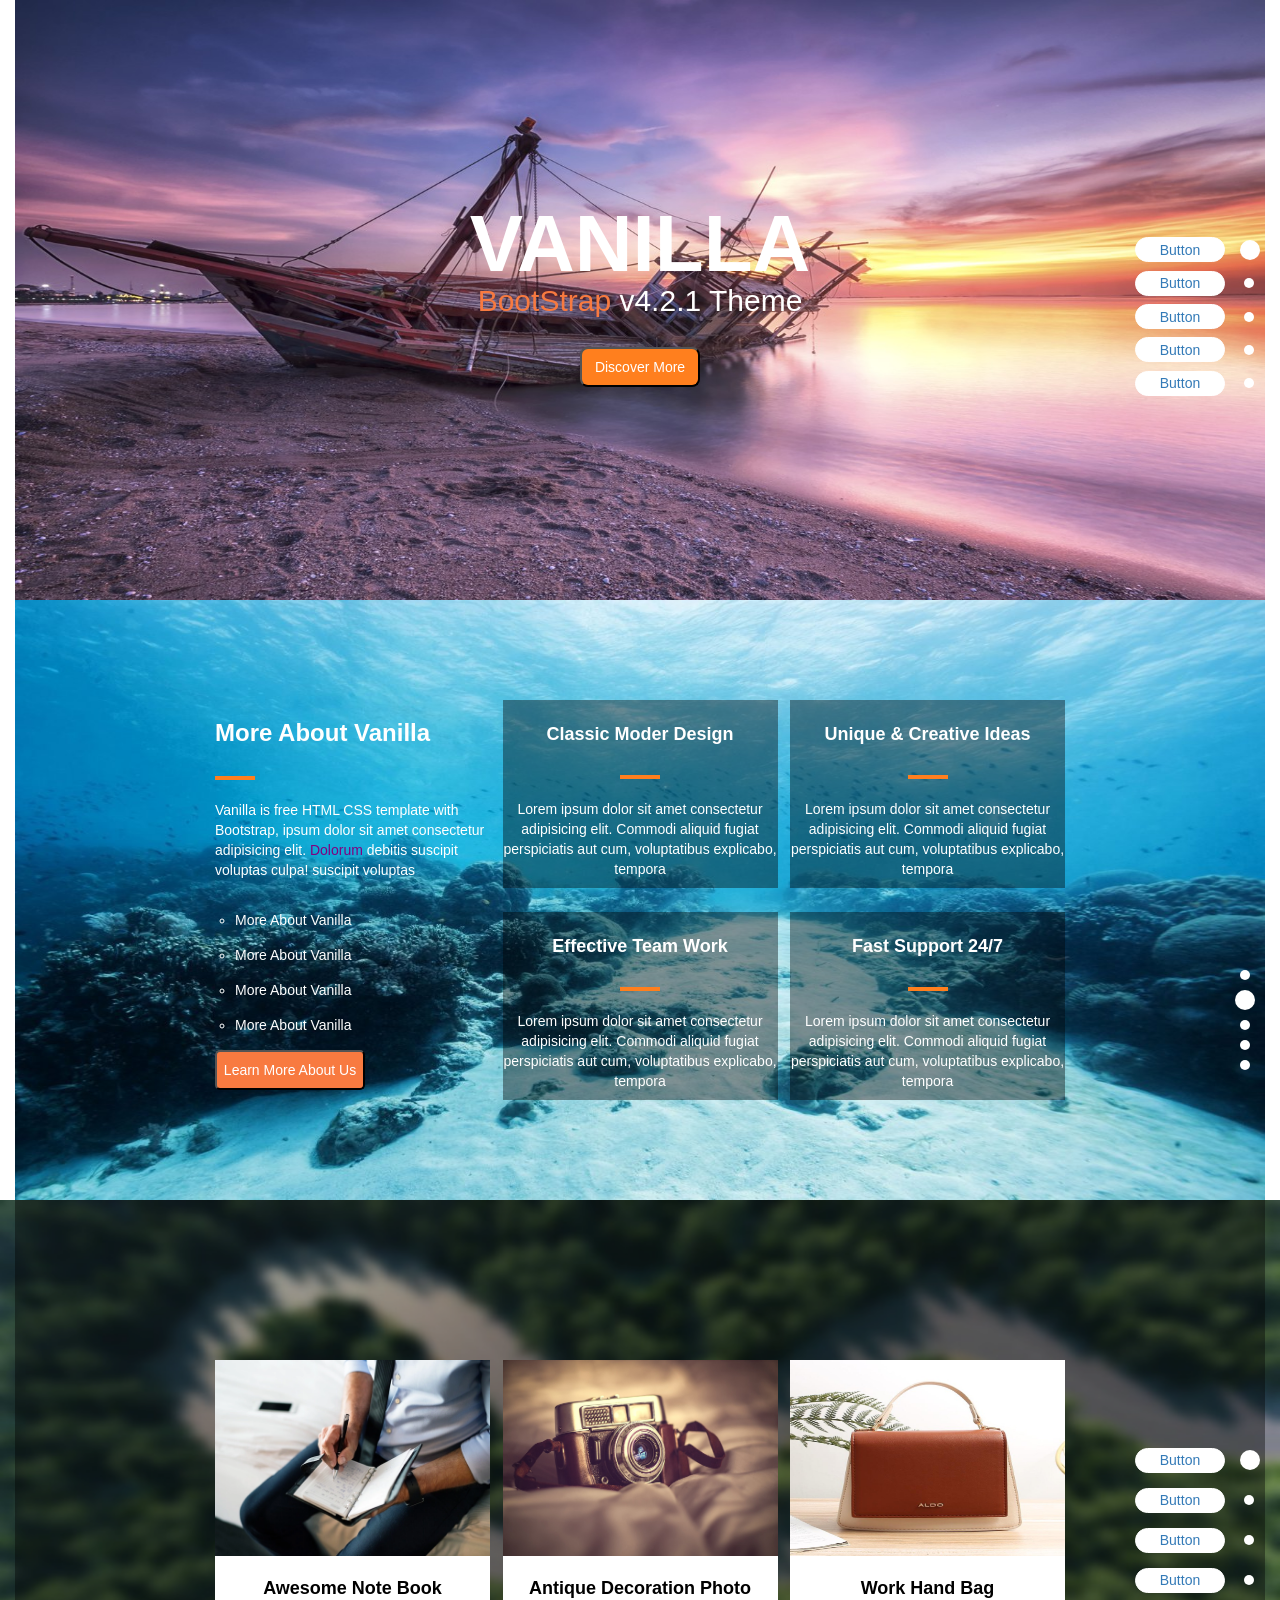
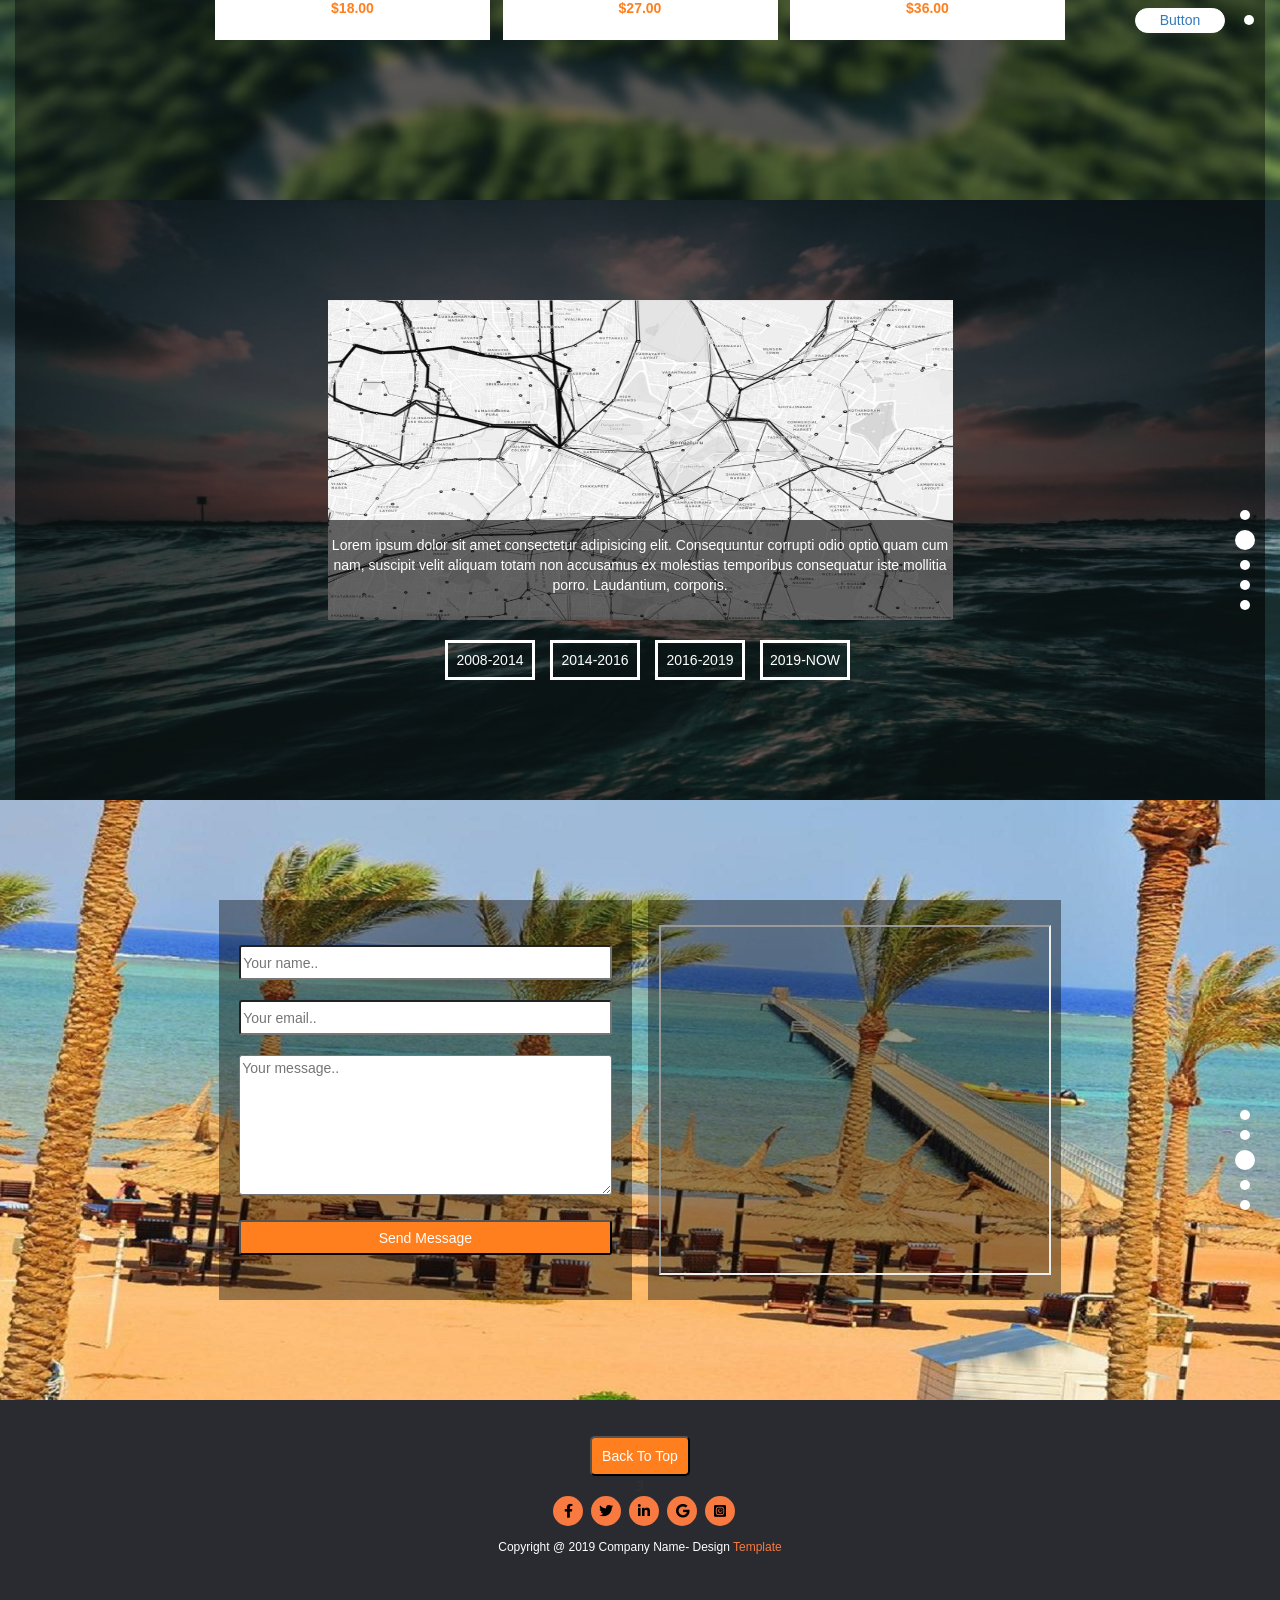
<file: index.html>
<!DOCTYPE html>
<html lang="en">
<head>
    <meta charset="UTF-8">
    <meta http-equiv="X-UA-Compatible" content="IE=edge">
    <meta name="viewport" content="width=device-width, initial-scale=1.0">
    <title>Document</title>
    <link rel="stylesheet" href="das35Work.css">
    <link rel="stylesheet" href="bootstrap-3/css/bootstrap.min.css">
    <link rel="stylesheet" href="fontawesome-5/css/all.css">
    <!-- <link rel="stylesheet" href="bootstrap-5/css/bootstrap.min.css"> -->
</head>
<body>
    <!-- div SEA -->
    <div class="container-fluid divSeaFluid">
        <div class="row">
            <div class=" col-xs-12 col-sm-12 col-md-12 col-lg-12 divSeaMec">
                <div class="divSea">
                    <div class="divSeaDzax"></div>
                    <div class="divSeaVanilla">
                        <h1 class="h1Vanilla"><b>VANILLA</b></h1>
                        <h2 class="h2Vanilla"><a class="aVanilla" href="">BootStrap</a> v4.2.1 Theme</h2>
                        <button class="btnVanilla"><a class="aBtnVanilla" href="">Discover More</a></button>
                    </div>
                    <div class="divSeaAj">
                        <div class="divBtn1"></div>
                        <div class="divBtn2">
                            <button class="btnAj"><a class="aBtn" href="">Button</a></button>
                            <div class="divPoqrAj2"></div>
                        </div>
                        <div class="divBtn3">
                            <button class="btnAj"><a class="aBtn" href="">Button</a></button>
                            <div class="divPoqrAj3"></div>
                        </div>
                        <div class="divBtn4">
                            <button class="btnAj"><a class="aBtn" href="">Button</a></button>
                            <div class="divPoqrAj3"></div>
                        </div>
                        <div class="divBtn5">
                            <button class="btnAj"><a class="aBtn" href="">Button</a></button>
                            <div class="divPoqrAj3"></div>
                        </div>
                        <div class="divBtn6">
                            <button class="btnAj"><a class="aBtn" href="">Button</a></button>
                            <div class="divPoqrAj3"></div>
                        </div>
                    </div>
                </div>
            </div>
        </div>
    </div>
    <!-- DIV HATAK -->
    <div class="container-fluid divHatakFluid">
        <div class="row">
            <div class=" col-xs-12 col-sm-12 col-md-12 col-lg-12 divHatakMec">
                <div class="divHatak">
                    <div class="divHatak1"></div>
                    <div class="divHatak2">
                        <h3 class="h3Hatak"><a class="aH3Hatak" href=""><b>More About Vanilla</b></a></h3> <br>
                        <div class="divHatakHr"></div> <br> 
                        <p class="pHatak">Vanilla is free HTML CSS template with Bootstrap, ipsum dolor sit amet consectetur adipisicing elit. <a style="color:purple" href=""> Dolorum</a> debitis suscipit voluptas culpa!  suscipit voluptas</p> <br>
                        <ul class="ulHatak">
                            <li class="liHatak"><a class="aHatak" href="">More About Vanilla</a></li>
                            <li class="liHatak"><a class="aHatak" href="">More About Vanilla</a></li>
                            <li class="liHatak"><a class="aHatak" href="">More About Vanilla</a></li>
                            <li class="liHatak"><a class="aHatak" href="">More About Vanilla</a></li>
                        </ul>
                        <button class="btnHatak"><a class="aBtnHatak" href="">Learn More About Us</a></button>
                    </div>
                    <div class="divHatak3">
                        <div class="divHatak3_1">
                            <h4 class="h4Hatak"><a class="aH4Hatak" href=""><b>Classic Moder Design</b></a></h4> <br>
                            <div class="divHatakHr"></div> <br> 
                            <p class="pHatak">Lorem ipsum dolor sit amet consectetur adipisicing elit. Commodi aliquid fugiat perspiciatis aut cum, voluptatibus explicabo, tempora </p>
                        </div>
                        <div class="divHatak3_2">
                            <h4 class="h4Hatak"><a class="aH4Hatak" href=""><b>Effective Team Work</b></a></h4> <br>
                            <div class="divHatakHr"></div> <br> 
                            <p class="pHatak">Lorem ipsum dolor sit amet consectetur adipisicing elit. Commodi aliquid fugiat perspiciatis aut cum, voluptatibus explicabo, tempora </p>
                        </div>
                    </div>
                    <div class="divHatak4">
                        <div class="divHatak4_1">
                            <h4 class="h4Hatak"><a class="aH4Hatak" href=""><b>Unique & Creative Ideas</b></a></h4> <br>
                            <div class="divHatakHr"></div> <br> 
                            <p class="pHatak">Lorem ipsum dolor sit amet consectetur adipisicing elit. Commodi aliquid fugiat perspiciatis aut cum, voluptatibus explicabo, tempora </p>
                        </div>
                        <div class="divHatak4_2">
                            <h4 class="h4Hatak"><a class="aH4Hatak" href=""><b>Fast Support 24/7</b></a></h4> <br>
                            <div class="divHatakHr"></div> <br> 
                            <p class="pHatak">Lorem ipsum dolor sit amet consectetur adipisicing elit. Commodi aliquid fugiat perspiciatis aut cum, voluptatibus explicabo, tempora </p>
                        </div>
                    </div>
                    <div class="divHatak5">
                        <div class="divHatakAj2"></div>
                        <div class="divHatakAj1"></div>
                        <div class="divHatakAj2"></div>
                        <div class="divHatakAj2"></div>
                        <div class="divHatakAj2Nerqev"></div>
                    </div>
                </div>
            </div>
        </div>
    </div>
    <!-- DIV ANTAR -->
    <div class="container-fluid divAntarFluid">
        <div class="row">
            <div class=" col-xs-12 col-sm-12 col-md-12 col-lg-12 divAntarMec">
                <div class="divAntarBgc">
                    <div class="divAntar1"></div>
                    <div class="divAntar2">
                        <div class="divAntar2_1"></div>
                        <div class="divAntar2_2">
                            <h4 class="h4Antar"><b>Awesome Note Book</b></h4>
                            <h5 class="h5Antar"><b>$18.00</b></h5>
                        </div>
                    </div>
                    <div class="divAntar3">
                        <div class="divAntar3_1"></div>
                        <div class="divAntar3_2">
                            <h4 class="h4Antar"><b>Antique Decoration Photo</b></h4>
                            <h5 class="h5Antar"><b>$27.00</b></h5>
                        </div>
                    </div>
                    <div class="divAntar4">
                        <div class="divAntar4_1"></div>
                        <div class="divAntar4_2">
                            <h4 class="h4Antar"><b>Work Hand Bag</b></h4>
                            <h5 class="h5Antar"><b>$36.00</b></h5>
                        </div>
                    </div>
                    <div class="divAntar5">
                        <div class="divBtn2">
                            <button class="btnAj"><a class="aBtn" href="">Button</a></button>
                            <div class="divPoqrAj2"></div>
                        </div>
                        <div class="divBtn3">
                            <button class="btnAj"><a class="aBtn" href="">Button</a></button>
                            <div class="divPoqrAj3"></div>
                        </div>
                        <div class="divBtn4">
                            <button class="btnAj"><a class="aBtn" href="">Button</a></button>
                            <div class="divPoqrAj3"></div>
                        </div>
                        <div class="divBtn5">
                            <button class="btnAj"><a class="aBtn" href="">Button</a></button>
                            <div class="divPoqrAj3"></div>
                        </div>
                        <div class="divBtn6">
                            <button class="btnAj"><a class="aBtn" href="">Button</a></button>
                            <div class="divPoqrAj3"></div>
                        </div>
                    </div>
                    
                </div>
            </div>
        </div>
    </div>
    <!-- div OCEAN -->
    <div class="container-fluid divOceanFluid">
        <div class="row">
            <div class="col-xs-12 col-sm-12 col-md-12 col-lg-12 divOceanMec">
                <div class="divOceanBgc">
                    <div class="divOcean1"></div>
                    <div class="divOcean2">
                        <div class="divOceanMap">
                            <div class="divOceanMapText">
                                <p class="pMap">Lorem ipsum dolor sit amet consectetur adipisicing elit. Consequuntur corrupti odio optio quam cum nam, suscipit velit aliquam totam non accusamus ex molestias temporibus consequatur iste mollitia porro. Laudantium, corporis.</p>
                            </div>
                        </div>
                        <div class="divOceanButton">
                            <button class="btnOcean"><a class="aBtnOcean" href="">2008-2014</a></button>
                            <button class="btnOcean"><a class="aBtnOcean" href="">2014-2016</a></button>
                            <button class="btnOcean"><a class="aBtnOcean" href="">2016-2019</a></button>
                            <button class="btnOcean"><a class="aBtnOcean" href="">2019-NOW</a></button>
                        </div>
                    </div>
                    <div class="divOcean3">
                        <div class="divHatakAj2"></div>
                        <div class="divHatakAj1"></div>
                        <div class="divHatakAj2"></div>
                        <div class="divHatakAj2"></div>
                        <div style="margin-bottom:90px" class="divHatakAj2"></div>
                    </div>
                </div>
            </div>
        </div>
    </div>
    <!-- div BEACH -->
    <div class="container-fluid divBeachFluid">
        <div class="row">
            <div class="col-xs-12 col-sm-12 col-md-12 col-lg-12 divBeachMec">
                <div class="divBeach1"></div>
                <div class="divBeach2">
                    <div class="divBeachForm">
                        <form>
                            <input class="inputText" placeholder="Your name.." type="text" > <br>
                            <input class="inputEmail" placeholder="Your email.." type="email" > <br>
                            <textarea class="textArea" placeholder="Your message.."></textarea> <br>
                            <input class="inputSubmit"  type="submit" value="Send Message">

                        </form>
                    </div>
                </div>
                <div class="divBeach3">
                    <div class="divBeachMap">
                        <iframe class="iframe" src="https://www.google.com/maps/embed?pb=!1m26!1m12!1m3!1d60880133.21025999!2d-17.225688619853013!3d21.357261114821895!2m3!1f0!2f0!3f0!3m2!1i1024!2i768!4f13.1!4m11!3e6!4m3!3m2!1d40.1483377!2d44.4994543!4m5!1s0xfdb96f349e85efd%3A0xb8d1e0b88af1f0f5!2z0JrRg9C80LDRgdC4INCh0LXQvdGC0YDQsNC7INCc0LDRgNC60LXRgiwgS3VtYXNpLCDQk9Cw0L3QsA!3m2!1d6.6965673!2d-1.6184545!5e0!3m2!1sru!2s!4v1652890073269!5m2!1sru!2s" ></iframe>
                    </div>
                </div>
                <div class="divBeach4">
                    <div class="divHatakAj2"></div>
                    <div class="divHatakAj2"></div>
                    <div class="divHatakAj1"></div>
                    <div class="divHatakAj2"></div>
                    <div style="margin-bottom:90px" class="divHatakAj2"></div>
                </div>
            </div>
        </div>
    </div>
    <!-- div BACK -->
    <div class="container-fluid divBackFluid">
        <div class="row">
            <div class="col-xs-12 col-sm-12 col-md-12 col-lg-12 divBackMec">
                <button class="btnBack"><a class="aBtnBack" href="">Back To Top</a></button>3
                <div class="divIconMec">
                    <div class="divIcon">
                        <a href=""><i class="fab fa-facebook-f"></i></a>
                    </div>
                    <div class="divIcon">
                        <a href=""><i class="fab fa-twitter"></i></a>
                    </div>
                    <div class="divIcon">
                        <a href=""><i class="fab fa-linkedin-in"></i></a>
                    </div>
                    <div class="divIcon">
                        <a href=""><i class="fab fa-google"></i>
                        </a>
                    </div>
                    <div class="divIcon">
                        <a href=""><i class="fab fa-instagram-square"></i></a>
                    </div>
                </div>
                <h6 class="h6Back">Copyright @ 2019 Company Name- Design <span ><a class="aBack"href="">Template</a></span></h6>
            </div>
        </div>
    </div>



    
</body>
</html>
</file>
<file: das35Work.css>
*{
    margin:0
}
.divSeaFluid{
    height: 600px;
    /* border:1px solid red; */
}
.divSeaMec{
    height: 600px;
    /* border: 1px solid red; */
}
.divSea{
    height: 600px;
    /* border: 1px solid red; */
    background: url(sea.jpg);
    background-repeat: no-repeat;
    background-size: 100% 100%;
    padding: 0 !important;
    display: flex;
    align-items: center;
}
.divSeaDzax{
    width: 15%;
    height: 200px;
    /* border: 1px solid red; */
}
.divSeaVanilla{
    width: 70%;
    height: 200px;
    /* border: 1px solid red; */
    display: flex;
    flex-direction: column;
    justify-content: center;
    align-items: center;
    
}
.divSeaAj{
    width: 15%;
    height: 200px;
    /* border: 1px solid red; */
    display: flex;
    flex-direction: column;
    align-items: flex-end;
}
.h1Vanilla{
    color:white;
    font-size: 80px;
    line-height: 20px;
}
.h1Vanilla:hover{
    color:#F87A40;
}

.aVanilla{
    color:#F87A40;
}
.aVanilla:hover{
    color:red;
}
.h2Vanilla{
    color:white;
}
.btnVanilla{
    background: #FF7F1E;
    width: 120px;
    height: 40px;
    border-radius: 8px;
    margin-top: 20px;
}
.btnVanilla:hover{
    background: lightsalmon;
   
}
.aBtnVanilla{
    color:white
}
.divBtn1,
.divBtn2,
.divBtn3,
.divBtn4,
.divBtn5,
.divBtn6{
    width: 130px;
    height: 40px;
    /* border:1px solid red; */
    display: flex;
    align-items: center;
}
.btnAj{
    width: 90px;
    height:25px ;
    border:1px solid white;
    border-radius:15px;
    background: white;
}
.btnAj:hover{
    width: 100px;
    background: orange;
}
.divPoqrAj2{
    width: 20px;
    height: 20px;
    border-radius: 50%;
    background-color: white;
    margin-left: 15px;
}
.divPoqrAj3{
    width: 10px;
    height: 10px;
    border-radius: 50%;
    background-color: white;
    margin-left: 19px;
}

/* DIV HATAK */
.divHatakFluid{
    height: 600px;
    /* border: 1px solid red; */
}
.divHatakMec{
    height: 600px;
    /* border: 1px solid red; */
}
.divHatak{
    height: 600px;
    /* border: 1px solid red; */
    background: url(hatak.jpg);
    background-repeat: no-repeat;
    background-size: 100% 100%;
    padding: 0 !important;
    display: flex;
    justify-content: space-between;
    align-items: center;
}
.divHatak1{
    width: 15%;
    height:400px;
    /* border:1px solid red; */
}
.divHatak2{
    width: 22%;
    height:400px;
    /* border:1px solid red; */
}
.divHatak3{
    width: 22%;
    height:400px;
    /* border:1px solid red; */
    display: flex;
    flex-direction: column;
    justify-content: space-between;
}
.divHatak4{
    width: 22%;
    height:400px;
    /* border:1px solid red; */
    display: flex;
    flex-direction: column;
    justify-content: space-between;
}
.divHatak5{
    width: 15%;
    height:400px;
    /* border:1px solid red; */
    display: flex;
    flex-direction: column;
    justify-content: flex-end;
    align-items: flex-end;

}
.aH3Hatak{
    color:white
}
.divHatakHr{
    width: 40px;
    border:2px solid #FF7F1E;
}
.pHatak{
    color:white
}
.ulHatak{
    padding: 0;
    margin-left: 20px;
}
.liHatak{
    list-style: circle;
    color:white;
    margin-bottom: 15px;
}
.aHatak{
    color:white
}
.aHatak:hover{
    color:wheat
}
.btnHatak{
   background: #F87A40;
   width: 150px;
   height: 40px;
   border-radius: 5px;
}
.btnHatak:hover{
    background: #F87A40;
    width: 200px;
    height: 50px;
    border-radius: 0px;
 }
.aBtnHatak{
    color:white
}
.aBtnHatak:hover{
    font-size: 15px;
    color:white
}
.aHatak:hover{
   font-size: 25px;
}
.divHatak3_1,
.divHatak3_2{
    width: 100%;
    height: 47%;
    /* border:1px solid red; */
    background-color: rgba(0, 0, 0, 0.4);
    display: flex;
    flex-direction: column;
    text-align: center;
    align-items: center;
}
.divHatak4_1,
.divHatak4_2{
    width: 100%;
    height: 47%;
    /* border:1px solid red; */
    background-color: rgba(0, 0, 0, 0.4);
    display: flex;
    flex-direction: column;
    text-align: center;
    align-items: center;
}
.divHatak3_1:hover{
    width: 110;
    height: 55%;
    background-color: rgba(0, 0, 0, 0.6);
}
.divHatak3_2:hover{
    width: 110;
    height: 55%;
    background-color: rgba(0, 0, 0, 0.6);
}
.divHatak4_1:hover{
    width: 110;
    height: 55%;
    background-color: rgba(0, 0, 0, 0.6);
}
.divHatak4_2:hover{
    width: 110;
    height: 55%;
    background-color: rgba(0, 0, 0, 0.6);
}
.h4Hatak{
    margin-top: 25px;
}
.aH4Hatak{
    color:white
}
.aH4Hatak:hover{
    color:black
}
.pHatak{
    color: white;
}

.divHatakAj1{
    width: 20px;
    height: 20px;
    border-radius: 50%;
    background-color: white;
   margin-right: 10px;
   margin-bottom: 10px;

}
.divHatakAj2{
    width: 10px;
    height: 10px;
    border-radius: 50%;
    background-color: white;
   margin-right: 15px;
   margin-bottom: 10px;
}
.divHatakAj2Nerqev{
    width: 10px;
    height: 10px;
    border-radius: 50%;
    background-color: white;
   margin-bottom: 30px;
   margin-right: 15px;
}

/* DIV ANTAR */
.divAntarFluid{
    height: 600px;
    /* border: 1px solid red; */
}
.divAntarMec{
    height: 600px;
    /* border: 1px solid red; */
    background: url(antar.jpg);
    background-repeat: no-repeat;
    background-size: 100% 100%;
}
.divAntarBgc{
    height: 600px;
    /* border: 1px solid red; */
    background: rgba(0, 0, 0, 0.4);
    padding: 0 !important;
    display: flex;
    justify-content: space-between;
    align-items: center;
}
.divAntar1{
    width: 15%;
    height: 280px;
    /* border: 1px solid red; */
}
.divAntar2{
    width: 22%;
    height: 280px;
    /* border: 1px solid red; */
}
.divAntar3{
    width: 22%;
    height: 280px;
    /* border: 1px solid red; */
}
.divAntar4{
    width: 22%;
    height: 280px;
    /* border: 1px solid red; */
}
.divAntar5{
    width: 15%;
    height: 280px;
    /* border: 1px solid red; */
    display: flex;
    flex-direction: column;
    align-items: flex-end;
    justify-content: flex-end;
}
.divAntar2_1{
    width: 100%;
    height: 70%;
    /* border: 1px solid red;  */
    background: url(man.jpg);
    background-repeat: no-repeat;
    background-size: 100% 100%;
}
.divAntar2_1:hover{
    width: 100%;
    height: 70%;
    /* border: 1px solid red;  */
    background: url(man1.jpg);
    background-repeat: no-repeat;
    background-size: 100% 100%;
}
.divAntar3_1{
    width: 100%;
    height: 70%;
    /* border: 1px solid red;  */
    background: url(photo.jpg);
    background-repeat: no-repeat;
    background-size: 100% 100%;
}
.divAntar3_1:hover{
    width: 100%;
    height: 70%;
    /* border: 1px solid red;  */
    background: url(photo1.jpg);
    background-repeat: no-repeat;
    background-size: 100% 100%;
}
.divAntar4_1{
    width: 100%;
    height: 70%;
    /* border: 1px solid red;  */
    background: url(bag.jpg);
    background-repeat: no-repeat;
    background-size: 100% 100%;
}
.divAntar4_1:hover{
    width: 100%;
    height: 70%;
    /* border: 1px solid red;  */
    background: url(bag1.jpg);
    background-repeat: no-repeat;
    background-size: 100% 100%;
}
.divAntar2_2,
.divAntar3_2,
.divAntar4_2{
    width: 100%;
    height: 30%;
    /* border: 1px solid red;  */
    display: flex;
    flex-direction: column;
    justify-content: center;
    align-items: center;
    background: white;
}
.divAntar2_2:hover,
.divAntar3_2:hover,
.divAntar4_2:hover{
    height: 40%;
    background: lightgray;
}

.h4Antar{
    color:black;
    line-height: 0px;
}
.h5Antar{
    color:#FF7F1E;
    line-height: 0px;
}

/* DIV OCEAN */
.divOceanFluid{
    height: 600px;
    /* border: 1px solid red; */
}
.divOceanMec{
    height: 600px;
    /* border: 1px solid red; */
    background: url(ocean.jpg);
    background-repeat: no-repeat;
    background-size: 100% 100%;
}
.divOceanBgc{
    height: 600px;
    /* border: 1px solid red; */
    background-color: rgba(0, 0, 0, 0.6);
    display: flex;
    align-items: center;
}
.divOcean1{
    width: 25%;
    height: 400px;
    /* border: 1px solid red; */
}
.divOcean2{
    width: 50%;
    height: 400px;
    /* border: 1px solid red; */
}
.divOcean3{
    width: 25%;
    height: 400px;
    /* border: 1px solid red; */
    display: flex;
    flex-direction: column;
    justify-content: flex-end;
    align-items: flex-end;
}
.divOceanMap{
    width: 100%;
    height: 320px;
    /* border: 1px solid red; */
    display: flex;
    align-items: flex-end;
    background: url(map.jpg);
    background-repeat: no-repeat;
    background-size: 100% 100%;
}
.divOceanButton{
    width: 100%;
    height: 80px;
    /* border: 1px solid red; */
    display: flex;
    align-items: center;
    justify-content:center;
}
.divOceanMapText{
    width: 100%;
    height: 100px;
    /* border: 1px solid red; */
    background-color: rgba(0, 0, 0, 0.6);
    text-align: center;
    display: flex;
    align-items: center;
}
.pMap{
    color:white
}
.btnOcean{
    width: 90px;
    height: 40px;
    border:3px solid white;
    margin-left: 15px;
    background: none;
}
.aBtnOcean{
    color:white
}
.aBtnOcean:hover{
    color:white;
    font-size: 20px;
}
.btnOcean:hover{
    width: 120px;
    height: 50px;
    border:3px solid #FF7F1E;
}
.divHatak5{
    width: 15%;
    height:400px;
    /* border:1px solid red; */
    display: flex;
    flex-direction: column;
    justify-content: flex-end;
    align-items: flex-end;
}
/* div BEACH */
.divBeachFluid{
    height: 600px;
    /* border: 1px solid red; */
}
.divBeachMec{
    height: 600px;
    /* border: 1px solid red; */
    background: url(beach.jpg);
    background-repeat: no-repeat;
    background-size: 100% 100%;
    display: flex;
    justify-content: space-between;
    align-items: center;
}
.divBeach1{
    width: 15%;
    height: 400px;
    /* border: 1px solid red; */
}
.divBeach2{
    width: 33%;
    height: 400px;
    /* border: 1px solid red; */
    background-color: rgba(0, 0, 0, 0.4);
    display: flex;
    justify-content: center;
    align-items: center;
}
.divBeach3{
    width: 33%;
    height: 400px;
    /* border: 1px solid red; */
    background-color: rgba(0, 0, 0, 0.4);
    display: flex;
    justify-content: center;
    align-items: center;

}
.divBeach4{
    width: 15%;
    height: 400px;
    /* border: 1px solid red; */
    display: flex;
    flex-direction: column;
    justify-content: flex-end;
    align-items: flex-end;
}
.divBeachForm{
    width: 95%;
    height: 350px;
    /* border: 1px solid red; */
    text-align: center;
}
.divBeachMap{
    width: 95%;
    height: 350px;
    /* border: 1px solid red; */

}
.iframe{
    width: 100%;
    height: 350px;
}
.inputText{
    width: 95%;
    height: 35px;
    margin-top: 20px;
    border-radius: 3px;
}
.inputText:hover{
   background-color: azure;
   border:1px solid pink;
    border-radius: 5px;
    font-size: 20px;
}
.inputText:hover::placeholder{
   color:darkorange
 }
.inputEmail{
    width: 95%;
    height: 35px;
    margin-top: 20px;
    border-radius: 3px;
}
.inputEmail:hover{
    background-color: azure;
    border:1px solid pink;
     border-radius: 5px;
     font-size: 20px;
 }
 .inputEmail:hover::placeholder{
    color:darkorange
  }
.textArea{
    width: 95%;
    height: 140px;
    margin-top: 20px;
    border-radius: 3px;
}
.textArea:hover{
    background-color: azure;
    border:1px solid pink;
     border-radius: 5px;
     font-size: 20px;
 }
 .textArea:hover::placeholder{
    color:darkorange
  }
.inputSubmit{
    width: 95%;
    height: 35px;
    margin-top: 20px;
    border-radius: 3px;
    background-color: #FF7F1E;
    color:white
}
.inputSubmit:hover{
    width: 50%;
    height: 50px;
    border-radius: 5px;
    background-color: #FF7F1E;
    color:black
}

/* DIV BACK */

.divBackFluid{
    height: 200px;
    /* border: 1px solid red; */
}
.divBackMec{
    height: 200px;
    /* border: 1px solid red; */
    background-color:#2A2B30;
    display: flex;
    flex-direction: column;
    justify-content: center;
    align-items: center;
}
.divIconMec{
    width: 100%;
    height: 35px;
    /* border:1px solid red; */
    display: flex;
    justify-content: center;
}
.divIcon{
    width: 30px;
    height: 30px;
    border-radius: 50%;
    background-color: #F87A40;
    margin-left: 8px;
    display: flex;
    justify-content: center;
    align-items: center;

}
.divIcon:hover {
    background-color: white;

}
.btnBack{
    width: 100px;
    height: 40px;
    border-radius: 5px;
    background-color: #FF7F1E;
}
.btnBack:hover{
    width: 130px;
    height: 50px;
    border-radius: 8px;
    background-color: orange;
}
.aBtnBack{
    color:white;
}
.h6Back{
    color:white;
}
.fa-facebook-f,
.fa-twitter,
.fa-linkedin-in,
.fa-google,
.fa-instagram-square{
    color:black;
}
.aBack{
    color:#F87A40
}
</file>
